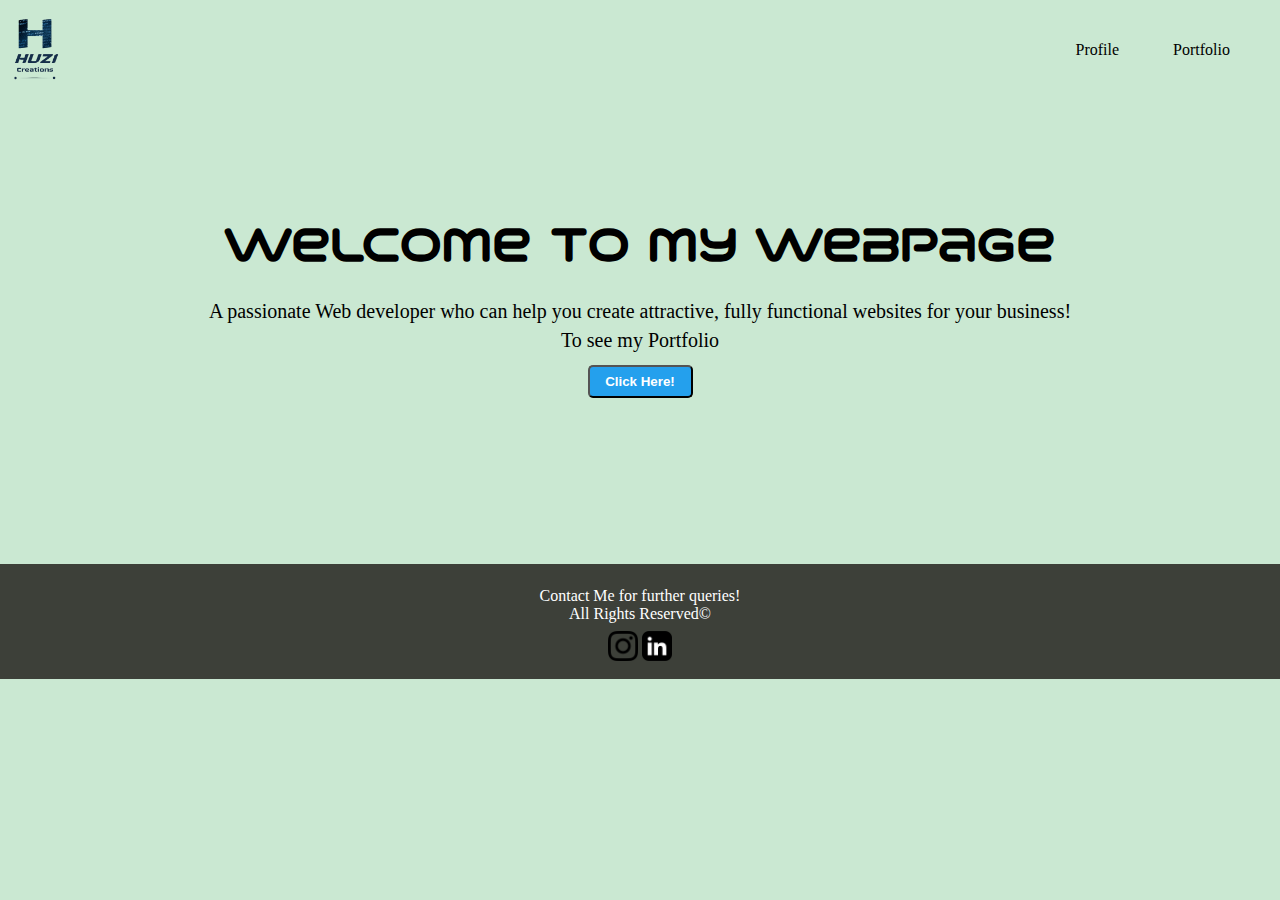
<file: index.html>
<!DOCTYPE html>
<html lang="en">
<head>
    
    <meta charset="UTF-8">
    <meta name="viewport" content="width=device-width, initial-scale=1.0">
    <link rel="stylesheet" href="index.css">
    <title>Portfolio Folder</title>
</head>
<body>
    <header>
        <nav id="navbar">
            <img src="Logo-removebg-preview.png" alt="image" id="logo">

            <!-- <h5>Logo Here</h5> -->
            <ul>
                <li class="list-item"> <a href="abt.html" class="a-li">Profile</a></li>
                <li class="list-items"> <a href="mainpg.html" class="a-li">Portfolio</a></li>
            </ul>
        </nav>
    </header>
        <main>
            <h2 class="welcome">Welcome to my Webpage</h2>
            <div class="p-art">
            <p class="main-art p1-art">A passionate Web developer who can help you create attractive, fully functional websites for your business!</p>
            <p class="main-art p2-art">To see my Portfolio</p>
            <a href="mainpg.html" target="_blank"><button id="click-here">Click Here!</button></a>
        </div>
        </main>
    <footer id="footer">
        <p><a href="mailto:uzair.waheed63@gmail.com" id="contact">Contact Me</a> for further queries!</p>
        <p>All Rights Reserved&#169</p>
        <a href="https://www.instagram.com/mohammaduzairwaheed" target="_blank"><img src="black-instagram-icon.png" alt="insragram" id="insta"></a>
        <a href="https://www.linkedin.com/in/uzairwaheed63/" target="_blank"><img src="linkedin.png" alt="linkedin" id="linkdin"></a>
    </footer>
</body>
</html>
</file>
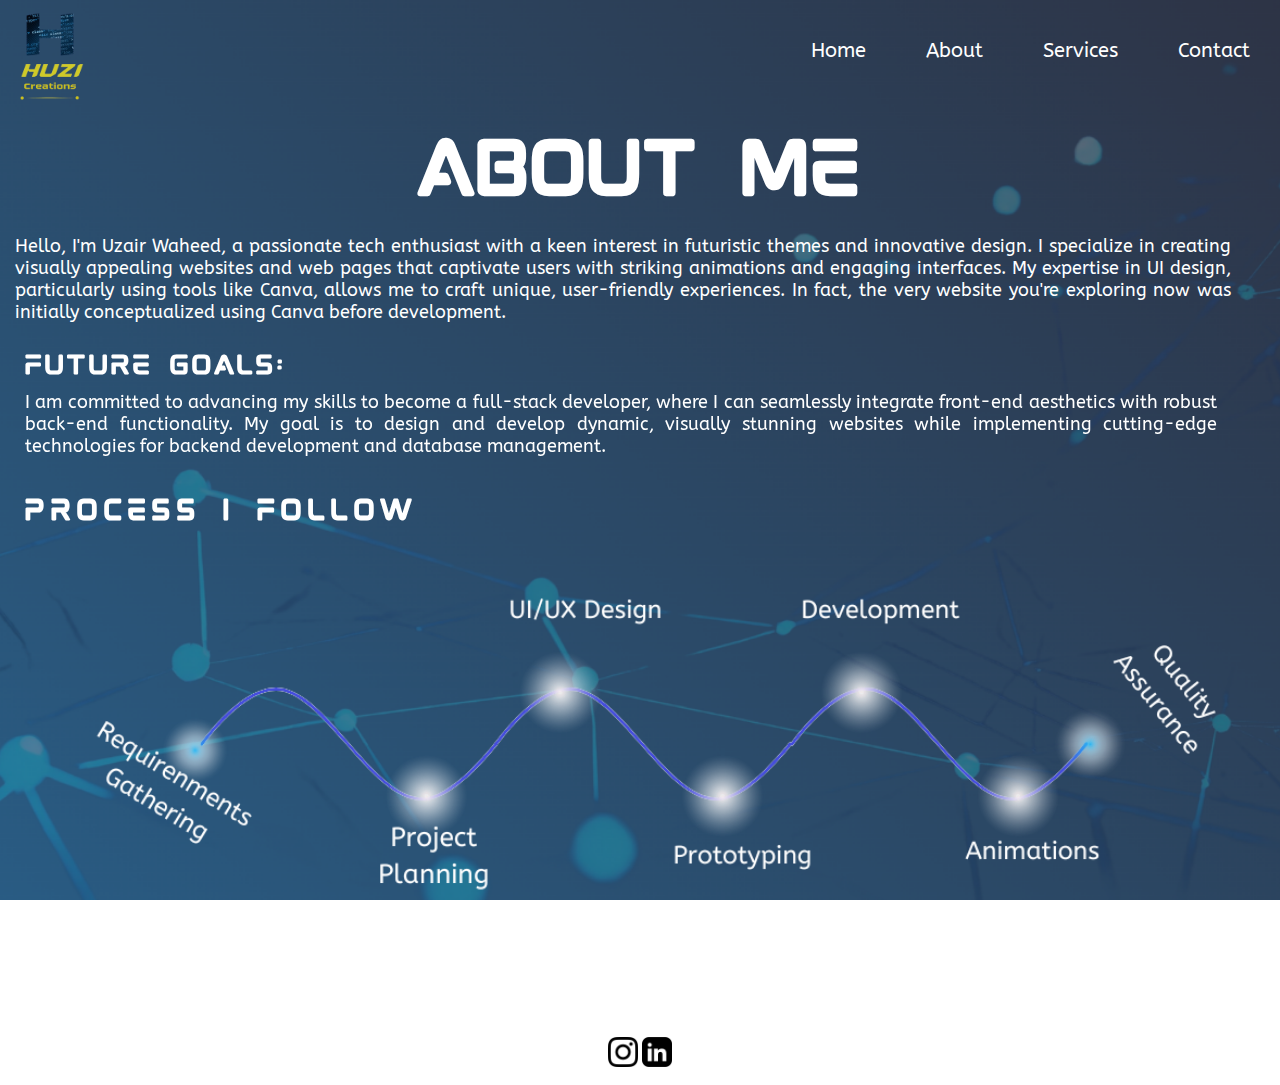
<file: abt.html>
<!DOCTYPE html>
<html lang="en">

<head>
    <link rel="stylesheet" href="https://unpkg.com/aos@next/dist/aos.css" />
    <link rel="stylesheet" href="about.css">
    <meta charset="UTF-8">
    <meta name="viewport" content="width=device-width, initial-scale=1.0">
    <title>About Me</title>
</head>

<!-- <script src="abt.js"></script> -->
<script src="nav.js"></script>

<body>
    <header>
        <nav>
            <ul class="sidebar">
                <li onclick="hide()"><a href=""><svg xmlns="http://www.w3.org/2000/svg" height="24px" viewBox="0 -960 960 960" width="24px" fill="#fff"><path d="m256-200-56-56 224-224-224-224 56-56 224 224 224-224 56 56-224 224 224 224-56 56-224-224-224 224Z"/></svg></a></li>
                <li><a href="mainpg.html">Home</a></li>
                <li><a href="abt.html">About</a></li>
                <li><a href="services.html">Services</a></li>
                <li><a href="contact.html">Contact</a></li>
            </ul>
            <ul>
                <li> <img src="yellowlogo.png" alt="logo" width="100" class="logo" style="margin-top: 8px;"></li>
                <li class="hidden"><a href="mainpg.html">Home</a></li>
                <li class="hidden"><a href="abt.html">About</a></li>
                <li class="hidden"><a href="services.html">Services</a></li>
                <li class="hidden"><a href="contact.html">Contact</a></li>
                <li class="menu-button" onclick="showsidebar()"><a href="#"><svg xmlns="http://www.w3.org/2000/svg" height="24px"
                            viewBox="0 -960 960 960" width="24px" fill="#fff">
                            <path d="M120-240v-80h720v80H120Zm0-200v-80h720v80H120Zm0-200v-80h720v80H120Z" />
                        </svg></a></li>
            </ul>
        </nav>
    </header>
    
        <main>
            <section>
            <div class="me">
                <h1 id="head-about">About Me</h1>
                <p id="about-me">Hello, I'm Uzair Waheed, a passionate tech enthusiast with a keen interest in
                    futuristic themes and
                    innovative design. I specialize in creating visually appealing websites and web pages that captivate
                    users
                    with striking animations and engaging interfaces. My expertise in UI design, particularly using
                    tools like
                    Canva, allows me to craft unique, user-friendly experiences. In fact, the very website you're
                    exploring now
                    was initially conceptualized using Canva before development.
                </p>
            </div>

            <div id="future" data-aos="fade-up">
                <h3 id="future-goals-head">Future Goals:</h3>
                <p id="my-future-goals">
                    I am committed to advancing my skills to become a full-stack developer, where I can seamlessly
                    integrate
                    front-end aesthetics with robust back-end functionality. My goal is to design and develop dynamic,
                    visually
                    stunning websites while implementing cutting-edge technologies for backend development and database
                    management.
                </p>
            </div>
    </section>
    <section>
            <div class="webdesign" data-aos="fade-up">
                <div id="process">
            <h3 id="process-head">Process I follow</h3>
            <img src="process.png" alt="process" id="process-img"  data-aos="fade-up">
    </section>
    </main>

    <footer id="footer">
        <p><a href="#" id="contact">Contact Me</a> for further queries!</p>
        <p>All Rights Reserved&#169</p>
        <a href="https://www.instagram.com/mohammaduzairwaheed" target="_blank"><img
                src="black-instagram-icon.png" alt="insragram" id="insta"></a>
        <a href="https://www.linkedin.com/in/uzairwaheed63/" target="_blank"><img src="linkedin.png"
                alt="linkedin" id="linkdin"></a>
    </footer>
    <script src="https://unpkg.com/aos@next/dist/aos.js"></script>
    <script>
      AOS.init();
    </script>
</body>

</html>
</file>
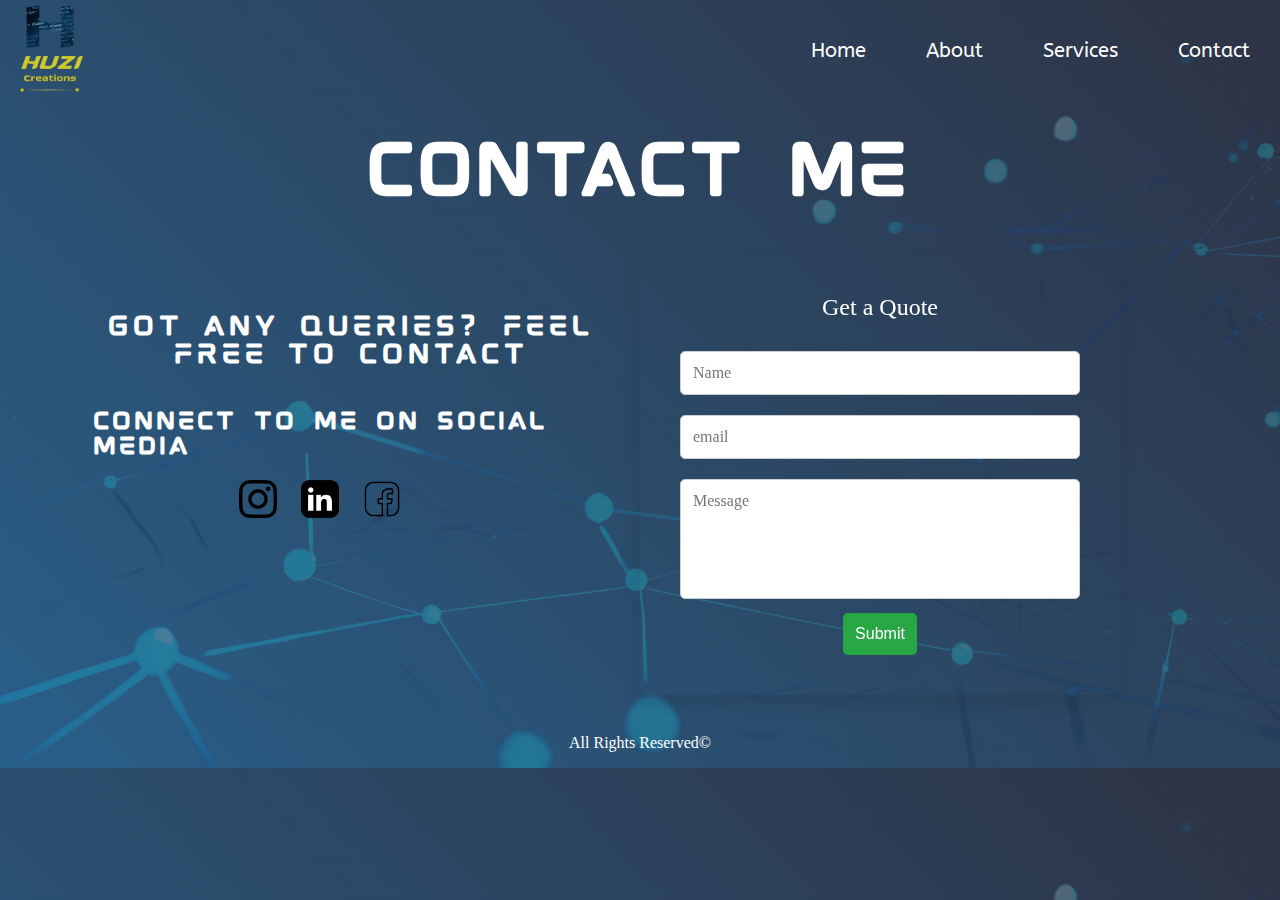
<file: contact.html>
<!DOCTYPE html>
<html lang="en">

<head>
    <link rel="stylesheet" href="https://unpkg.com/aos@next/dist/aos.css" />
    <link rel="stylesheet" href="contact.css">
    <meta charset="UTF-8">
    <meta name="viewport" content="width=device-width, initial-scale=1.0">
    <title>Contact Me</title>
</head>
<script src="nav.js"></script>

<body>
    <header>
        <nav>
            <ul class="sidebar">
                <li onclick="hide()"><a href=""><svg xmlns="http://www.w3.org/2000/svg" height="24px"
                            viewBox="0 -960 960 960" width="24px" fill="#fff">
                            <path
                                d="m256-200-56-56 224-224-224-224 56-56 224 224 224-224 56 56-224 224 224 224-56 56-224-224-224 224Z" />
                        </svg></a></li>
                <li><a href="mainpg.html">Home</a></li>
                <li><a href="abt.html">About</a></li>
                <li><a href="services.html">Services</a></li>
                <li><a href="contact.html">Contact</a></li>
            </ul>
            <ul>
                <li> <img src="yellowlogo.png" alt="logo" width="100" class="logo"></li>
                <li class="hidden"><a href="mainpg.html">Home</a></li>
                <li class="hidden"><a href="abt.html">About</a></li>
                <li class="hidden"><a href="services.html">Services</a></li>
                <li class="hidden"><a href="contact.html">Contact</a></li>
                <li class="menu-button" onclick="showsidebar()"><a href="#"><svg xmlns="http://www.w3.org/2000/svg"
                            height="24px" viewBox="0 -960 960 960" width="24px" fill="#fff">
                            <path d="M120-240v-80h720v80H120Zm0-200v-80h720v80H120Zm0-200v-80h720v80H120Z" />
                        </svg></a></li>
            </ul>
        </nav>
    </header>
    <div id="content">
        <main>
            <section>
                <h1 class="contact-head">Contact Me</h1>
                <div id="complete-pg">
                    <div class="cont-me">
                        <div id="query">
                            <h3 id="query-head">Got any queries? Feel free to contact</h3>
                        </div>
                        <div class="social">
                            <div class="social-media">
                                <h3 id="con-me">Connect to me on social media</h3>
                                <div class="imp-links">
                                    <a href="https://www.instagram.com/mohammaduzairwaheed"> <img src="black-instagram-icon.png" alt="Instagram" class="cont"></a>
                                    <a href="https://www.linkedin.com/in/uzairwaheed63/"><img src="linkedin.png" alt="" class="cont"></a>
                                    <a href="https://www.facebook.com/huzibhai.001"><img src="social-media.png" alt="" class="cont"></a>
                                </div>
                            </div>

                        </div>
                    </div>
                    <form action="https://api.web3forms.com/submit" method="POST" data-aos="fade-up" data-aos-duration="3000" id="form1">
                        <h1>Get a Quote</h1>
                        <input type="hidden" name="access_key" value="557b2ddb-8cb8-476c-8d2c-423bb7bb3426">
                        <input type="text" placeholder="Name" id="name" name="name">
                        <div id="nm-error"></div>
                        <input type="email" id="email" placeholder="email" name="email">
                        <div id="eml-err"></div>
                        <textarea name="message" id="msg" placeholder="Message"></textarea>
                        <div id="msg-err"></div>

                        <input type="submit" value="Submit" id="submit">
                    </form>
                </div>
            </section>
        </main>
    </div>

    <footer>
        <p id="rightss">All Rights Reserved&#169</p>
    </footer>

    <script src="formval.js"></script>

    <!-- FORM VALIDATION -->
    <script src="https://unpkg.com/aos@next/dist/aos.js"></script>
    <script>
        AOS.init();
    </script>
</body>

</html>
</file>
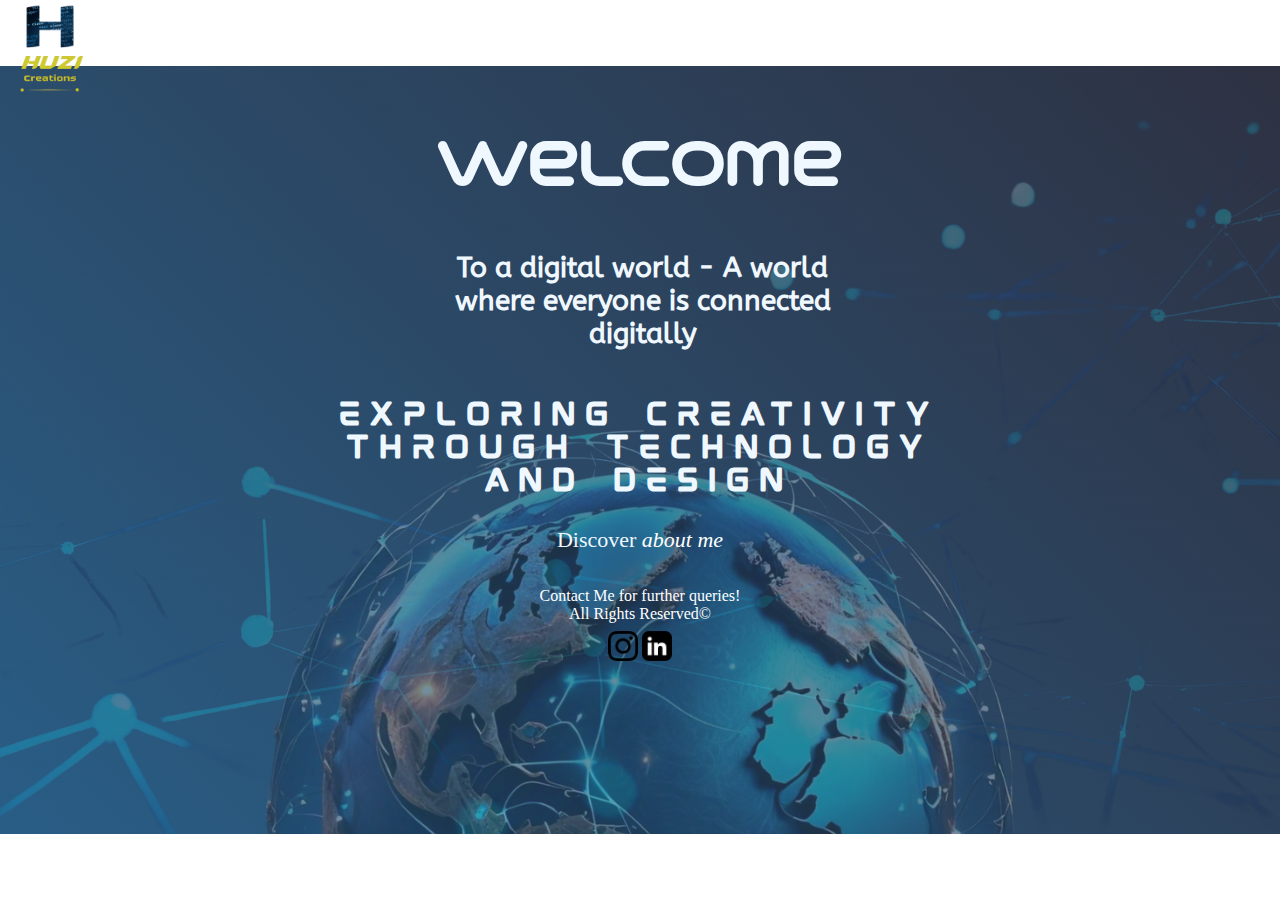
<file: mainpg.html>
<!DOCTYPE html>
    <html lang="en">
    <head>
        <link rel="stylesheet" href="https://unpkg.com/aos@next/dist/aos.css" />
        <link rel="stylesheet" href="mainpg.css">
        <meta charset="UTF-8">
        <meta name="viewport" content="width=device-width, initial-scale=1.0">
        <title>Portfolio || Uzair</title>
    </head>
    <script src="nav.js"></script>
    <body>
        <header>
        <nav>
            <ul class="sidebar" >
                <li onclick="hide()"><a href=""><svg xmlns="http://www.w3.org/2000/svg" height="24px" viewBox="0 -960 960 960" width="24px" fill="#fff"><path d="m256-200-56-56 224-224-224-224 56-56 224 224 224-224 56 56-224 224 224 224-56 56-224-224-224 224Z"/></svg></a></li>
                <li><a href="mainpg.html">Home</a></li>
                <li><a href="abt.html">About</a></li>
                <li><a href="services.html">Services</a></li>
                <li><a href="contact.html">Contact</a></li>
            </ul>
            <ul>
                <li> <img src="yellowlogo.png" alt="logo" width="100" class="logo"></li>
                <li class="hidden"><a href="mainpg.html">Home</a></li>
                <li class="hidden"><a href="abt.html">About</a></li>
                <li class="hidden"><a href="services.html">Services</a></li>
                <li class="hidden"><a href="contact.html">Contact</a></li>
                <li class="menu-button" onclick="showsidebar()"><a href="#"><svg xmlns="http://www.w3.org/2000/svg" height="24px"
                            viewBox="0 -960 960 960" width="24px" fill="#fff">
                            <path d="M120-240v-80h720v80H120Zm0-200v-80h720v80H120Zm0-200v-80h720v80H120Z" />
                        </svg></a></li>
            </ul>
        </nav>
        </header>
        <main class="content">
            <div class="digital">
                <h1 id="welcome">Welcome</h1>
                <h5 class="digital-para">To a digital world - A world where everyone is connected digitally</h5>
                </div>
                <div class="explore">
                <h5>
                    Exploring Creativity through Technology and Design
                </h5>
            </div>
      
        <p class="discover" >
            Discover <a href="abt.html" id="about">about me</a>
        </p>
    </main>
        <footer id="footer">
            <p><a href="#" id="contact">Contact Me</a> for further queries!</p>
            <p>All Rights Reserved&#169</p>
            <a href="https://www.instagram.com/mohammaduzairwaheed" target="_blank"><img src="black-instagram-icon.png" alt="insragram" id="insta"></a>
            <a href="https://www.linkedin.com/in/uzairwaheed63/" target="_blank"><img src="linkedin.png" alt="linkedin" id="linkdin"></a>
        </footer>
    </body>
    <script src="https://unpkg.com/aos@next/dist/aos.js"></script>
    <script>
      AOS.init();
    </script>
    </html>
</body>
</html>
</file>
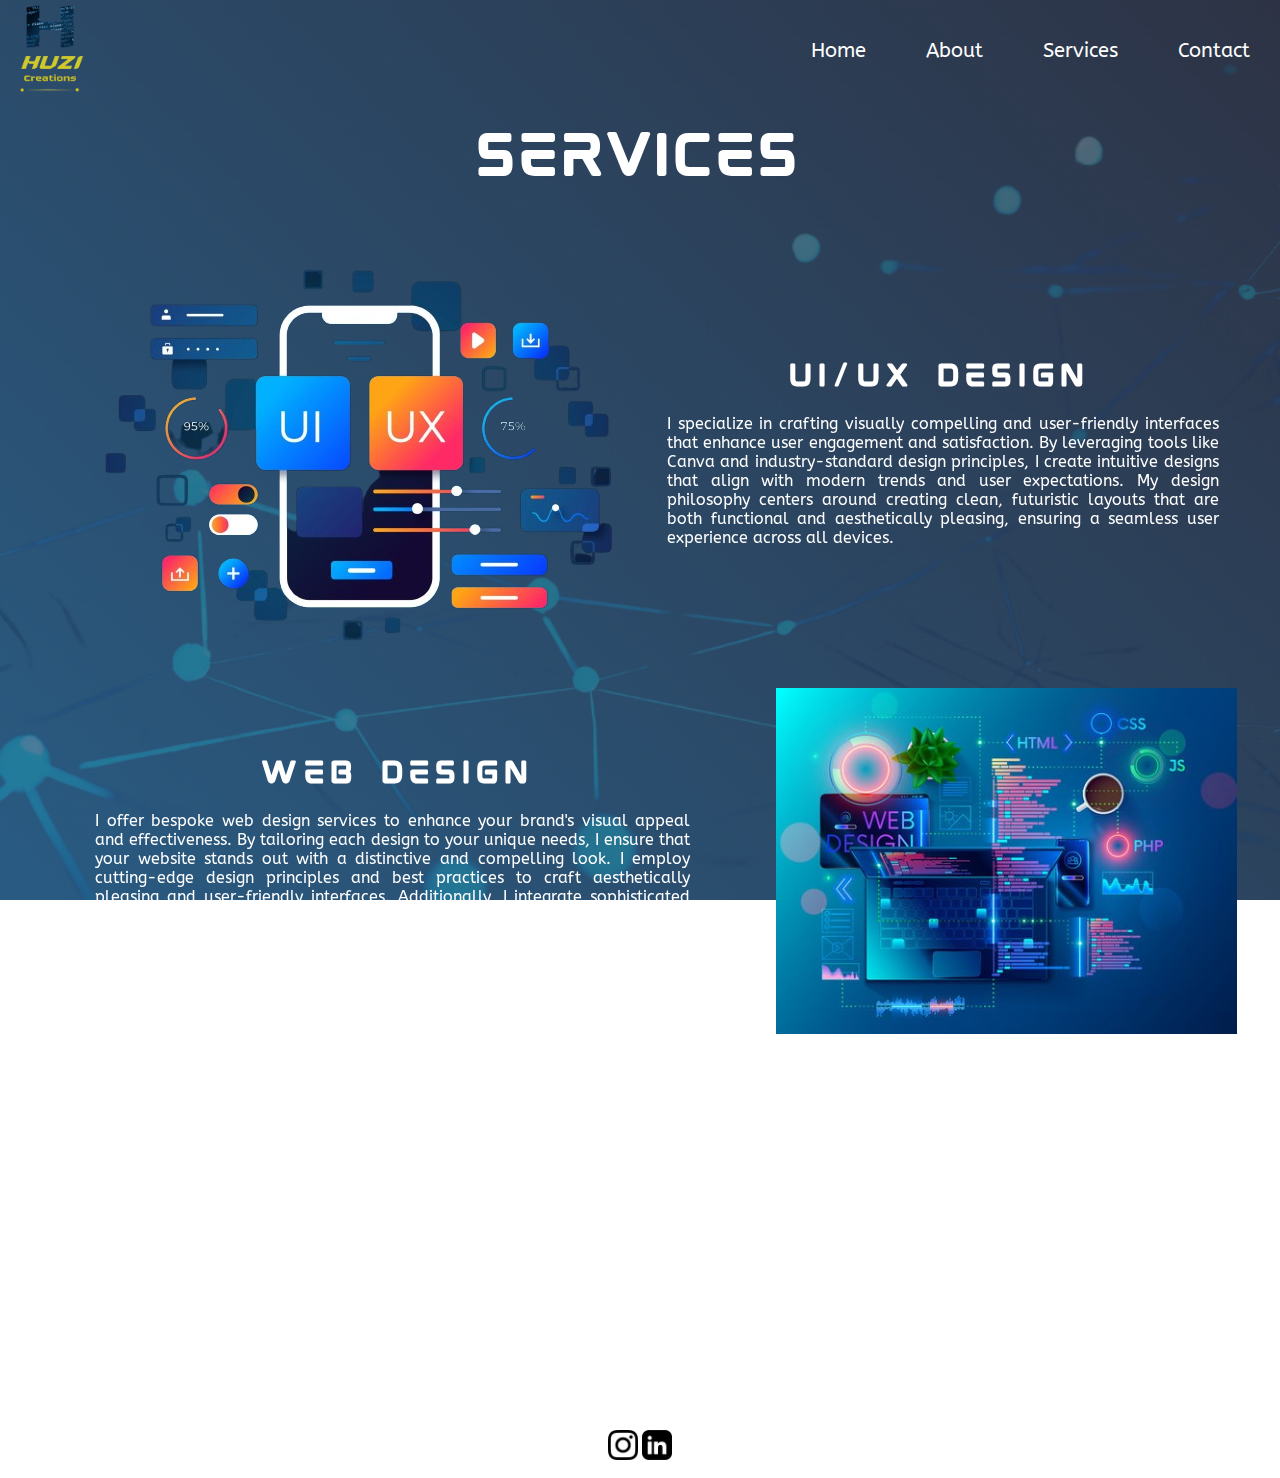
<file: services.html>
<!DOCTYPE html>
<html lang="en">

<head>
    <link rel="stylesheet" href="https://unpkg.com/aos@next/dist/aos.css" />
    <link rel="stylesheet" href="services.css">
    <meta charset="UTF-8">
    <meta name="viewport" content="width=device-width, initial-scale=1.0">
    <title>My Services</title>
</head>
<!-- <script src="abt.js"></script> -->
 <script src="nav.js"></script>
<body>
    <header>
        <nav>
            <ul class="sidebar">
                <li onclick="hide()"><a href=""><svg xmlns="http://www.w3.org/2000/svg" height="24px" viewBox="0 -960 960 960" width="24px" fill="#fff"><path d="m256-200-56-56 224-224-224-224 56-56 224 224 224-224 56 56-224 224 224 224-56 56-224-224-224 224Z"/></svg></a></li>
                <li><a href="mainpg.html">Home</a></li>
                <li><a href="abt.html">About</a></li>
                <li><a href="services.html">Services</a></li>
                <li><a href="contact.html">Contact</a></li>
            </ul>
            <ul>
                <li> <img src="yellowlogo.png" alt="logo" width="100" class="logo"></li>
                <li class="hidden"><a href="mainpg.html">Home</a></li>
                <li class="hidden"><a href="abt.html">About</a></li>
                <li class="hidden"><a href="services.html">Services</a></li>
                <li class="hidden"><a href="contact.html">Contact</a></li>
                <li class="menu-button" onclick="showsidebar()"><a href="#"><svg xmlns="http://www.w3.org/2000/svg" height="24px"
                            viewBox="0 -960 960 960" width="24px" fill="#fff">
                            <path d="M120-240v-80h720v80H120Zm0-200v-80h720v80H120Zm0-200v-80h720v80H120Z" />
                        </svg></a></li>
            </ul>
        </nav>
    </header>
    <main>
        <h1 id="service-head">Services</h1>
        <section id="my-services">
            <div class="uiux" data-aos="fade-right"  data-aos-offset="200" data-aos-easing="ease-in-sine" data-aos-duration="600">
                <img src="UIUxbgg.png" alt="UI/UX Design" id="uiux-img">
                <!-- this will be a div with flex properties -->
                <div id="uiux-text">
                    <h3 id="uiux-head">UI/UX Design</h3>
                    <!--this div will have flex properties and will be in column direction-->
                    <p id="uiux-para">I specialize in crafting visually compelling and user-friendly interfaces that
                        enhance user
                        engagement and satisfaction. By leveraging tools like Canva and industry-standard design
                        principles, I create intuitive designs that align with modern trends and user expectations. My
                        design philosophy centers around creating clean, futuristic layouts that are both functional and
                        aesthetically pleasing, ensuring a seamless user experience across all devices.</p>
                </div>
            </div>
            <div class="webdesign hiden" data-aos="fade-left"  data-aos-offset="200" data-aos-easing="ease-in-sine" data-aos-duration="600">
                <div id="web-design-text">
                    <h3 id="web-design-head">Web Design</h3>
                    <p id="web-design-para">I offer bespoke web design services to enhance your brand's visual appeal
                        and effectiveness. By
                        tailoring
                        each design to your unique needs, I ensure that your website stands out with a distinctive and
                        compelling look. I employ cutting-edge design principles and best practices to craft
                        aesthetically
                        pleasing and user-friendly interfaces. Additionally, I integrate sophisticated animations and
                        interactive elements to create a dynamic and engaging experience that captures your audience's
                        attention
                        and aligns with your brand's identity.</p>
                </div>
                <img src="webdesign.jpg" alt="web design" id="web-design-img">
            </div>
            <div class="fullstack hiden" data-aos="fade-right"  data-aos-offset="200" data-aos-easing="ease-in-sine" data-aos-duration="600">
                <img src="fullstack-removebg-preview.png" alt="Full stack web dev" id="fullstack-img">
                <div id="fullstack-text">
                    <h3 id="fullstack-head">Full Stack Development</h3>
                    <p id="fullstack-para">As I expand my skills, my goal is to offer comprehensive full-stack
                        development services. This includes front-end development, creating visually appealing user
                        interfaces, and back-end integration with robust technologies like Node.js and PHP. I aim to
                        manage databases using platforms like MySQL and MongoDB, ensuring secure and scalable solutions.
                        From initial design to final deployment, I focus on delivering cohesive, fully functional
                        websites tailored to meet business needs. My approach integrates UI/UX design with server-side
                        functionality, providing seamless, user-friendly, and technically sound products.</p>
                </div>
            </div>
        </section>

    </main>
    <footer id="footer">
        <p><a href="#" id="contact">Contact Me</a> for further queries!</p>
        <p>All Rights Reserved&#169</p>
        <a href="https://www.instagram.com/mohammaduzairwaheed" target="_blank"><img
                src="black-instagram-icon.png" alt="insragram" id="insta"></a>
        <a href="https://www.linkedin.com/in/uzairwaheed63/" target="_blank"><img src="linkedin.png"
                alt="linkedin" id="linkdin"></a>
    </footer>
    <script src="https://unpkg.com/aos@next/dist/aos.js"></script>
    <script>
      AOS.init();
    </script>
</body>

</html>
</file>
<file: index.css>
@font-face {
    font-family: myFirstFont;
    src: url(VarinoNormal.otf);
  }
*{
    margin: 0;
    padding: 0;
}
body{
    background-color: #cae8d2;
}
#logo{
    width: 70px;
    height: 70px;
}
.a-li {  /* Targets anchor tags with class "a-li" */
    color: black; /* Initial color */
    transition: color 0.5s ease-in-out; /* Transition duration and easing function */
    text-decoration: none;
  }
  a.a-li:hover {
    color: #1d9b71; /* Target color on hover */
    text-decoration: underline;
  }
#navbar{
    margin-top: 15px;
    display: flex;
    flex-direction: row;
    justify-content: space-between;
}
ul{
    align-self: center;
}
li{
    display: inline;
    margin: 0 50px 0 0;
}
.welcome{
    text-align: center;
    margin-top: 142px;
    font-size: 45px;
    font-family: myFirstFont;
    animation: fadin 5s;
}
@keyframes fadin {
    0%{
        opacity: 0;
    }
    100%{
        opacity: 1;
    }
    
}
.p-art{
    margin-top: 25px;
    line-height: 29px;
    text-align: center;
    font-size: 20px;
}
#footer{

    color: white;
    text-align: center;
    margin-top: 166px;
    background-color: #3d4039;
    padding: 23px 0 17px 0;
    height: 75px;
}
#contact{
    color: white;
    text-decoration: none;
}
#click-here{
    color: black;
    width: 105px;
    height: 33px;
    margin-top: 10px;
    border-radius: 5px;
    font-weight: 550;
    background-color: #24A0ED;
    color: #fff;
    cursor: pointer;
    transition: background-color 0.5s ease-in-out;
}
#click-here:hover{
    background-color: rgb(23, 209, 147);
}
#insta{
    width: 30px;
    height: 30px;
    margin-top: 8px;
}
#linkdin{
    width: 30px;
    height: 30px;
    margin-top: 8px;
}
</file>
<file: about.css>
* {
    margin: 0;
    padding: 0;
}

body {
    background: url(abtbg.png);
    background-size: cover; /* Ensures the background covers the entire area */
    background-position: center; /* Center the background image */
    background-repeat: no-repeat; /* Prevents the background from repeating */
    background-attachment: fixed; /* This keeps the background fixed while scrolling */
    margin: 0;
    padding: 0;
    height: 100vh; 
}
@font-face {
    font-family: abeezee;
    src: url(ABeeZee-Regular.ttf);
}

@font-face {
    font-family: "varino";
    src: url(VarinoNormal.otf);
}

@font-face {
    font-family: mokoto;
    src: url(Mokoto_Demo.ttf);
}

.abeezee-regular {
    font-family: "ABeeZee", sans-serif;
    font-weight: 400;
    font-style: normal;
}

.abeezee-regular-italic {
    font-family: "ABeeZee", sans-serif;
    font-weight: 400;
    font-style: italic;
}


main {
    margin: 35px 0 0 0;
    color: white;
}

.logo{
    margin-top: 0px;
}

nav ul{
    width: 100%;
    list-style-type: none;
    display: flex;
    justify-content: flex-end;
    align-items: center;
}
nav li{
    height: 100px;
    font-family: "ABeeZee", sans-serif;
    font-size: 20PX;
}
nav a{
height: 100%;
padding: 0 30px;
text-decoration: none;
display: flex;
align-items: center;
color: white;
transition: color 0.3s ease-in-out;
}
nav a:hover{
    color: #1d9b71; /* Target color on hover */
    text-decoration: underline;
}
nav li:first-child{
    margin-right: auto;
}
.sidebar{
    position: fixed;
    top: 0;
    right: 0;
    height:40%;
    width: 170px;
    z-index: 999;
    background-color: #174f6e42;
    backdrop-filter: blur(10px);
    box-shadow: -10px 0 10px rgba(60, 91, 138, 0.123);
    display:none;
    flex-direction: column;
    align-items: flex-start;
    justify-content: flex-start;
    transition: transform 0.3s ease-in-out;
}
.sidebar li{
    width: 100%;
}
.sidebar a{
    width: 100%;
}
.menu-button{
    display: none;
}



#head-about {
    font-size: 80px;
    font-family: mokoto;
    letter-spacing: 4px;
    text-align: center;
    animation: fadein 5s;
}

@keyframes fadein {
    0%{
        opacity: 0;
    }
    100%{
        opacity: 1;
    }
}

#about-me{
    font-family: "ABeeZee", sans-serif;
    font-weight: 400;
    font-style: normal;
    font-size: 18px;
    width: 95%;
    text-align: justify;
    margin: 20px 0 0 15px;
}
#future{
    margin: 30px 0 0 25px;
}
#future-goals-head{
    font-family: mokoto;
    font-size: 28px;
    letter-spacing: 4px;
}

#my-future-goals{
    margin: 10px 0 0 0;
    font-family: "ABeeZee", sans-serif;
    font-weight: 400;
    font-style: normal;
    font-size: 18px;
    width: 95%;
    text-align: justify;
}

#process{
    margin: 20px 0 0 0;
    position: relative;
    display: inline-block;
}



#process-head{
    margin: 20px 0 0 25px;
    font-family: mokoto;
    letter-spacing: 7px;
    font-size:30px;
}

#process-img{
    margin: 40px 0 0 90px;
    border-radius: 2rem;
    
    width: 100%; /* Adjust the width as needed */
    height: auto;
    border: none;
    transition: box-shadow 0.5s ease-in-out;
}

#process-img:hover {
    border-radius: 2rem;
    box-shadow: 0 0 30px 15px rgba(47, 138, 168, 0.6), /* Light Blue */
                0 0 40px 20px rgba(250, 250, 250, 0.6); /*White*/
}
.hidden-anim{
    opacity: 0;
    transform: translateY(20px); /* Optional, adds a slight upward movement */
    transition: opacity 0.8s ease-out, transform 0.8s ease-out;
}

.show-anim{
    opacity: 1;
    transform: translateY(0);
}

#footer {

    color: white;
    text-align: center;
    margin-top: 45px;
    padding: 23px 0 17px 0;
    height: 75px;
}

#insta {
    width: 30px;
    height: 30px;
    margin-top: 8px;
}

#linkdin {
    width: 30px;
    height: 30px;
    margin-top: 8px;
}

#contact {
    color: white;
    text-decoration: none;
    transition: color 0.5s ease-in-out;
    /* Transition duration and easing function */
}

#contact:hover {

    text-decoration: underline;
}

@media (max-width: 800px) {

    .hidden {
        display: none;
    }
    .menu-button{
        display: block;
    }
    nav li{
    font-size: 12px;
    }

}
@media(min-width: 0px) and (max-width: 500px){
    body {
        background-position: center;
        background-repeat: no-repeat;
        background-size: cover;
        height: 100vh; /* Full screen height */
        margin: 0;
        padding: 0;
    }

    #head-about{
    font-size: 45px;
}
#about-me, #my-future-goals{
    font-size: 15px;
}
#about-me{
    margin: 28px auto;
    width: 90vw;

}
#process-img{
    width:92%;
    margin: 25px 0 0 4%;
}
#process-head{
    font-size: 21px;
}
#future-goals-head{
    font-size: 20px;
}
#my-future-goals{
    margin: 12px 10px 0 0;
}
#footer{
    margin: 20px 0 0 0;
}
}
@media(min-width: 500px) and (max-width:800px){
    #process-img{
        width:92%;
        margin: 25px 0 0 4%;
    }
    #about-me, #my-future-goals{
        font-size: 16px;
    }
    #future-goals-head{
        font-size: 25px;
    }
    #process-head{
        font-size: 25px;
    }
    #head-about{
        font-size: 55px;
    }
}
</file>
<file: contact.css>
@import url('https://fonts.googleapis.com/css2?family=ABeeZee:ital@0;1&display=swap');

@font-face {
    font-family: "varino";
    src: url(VarinoNormal.otf);
}

@font-face {
    font-family: mokoto;
    src: url(Mokoto_Demo.ttf);
}

.abeezee-regular {
    font-family: "ABeeZee", sans-serif;
    font-weight: 400;
    font-style: normal;
}

.abeezee-regular-italic {
    font-family: "ABeeZee", sans-serif;
    font-weight: 400;
    font-style: italic;
}

* {
    margin: 0;
    padding: 0;
}

body {
    background: url(abtbg.png);
    background-attachment: fixed;
}

nav ul{
    width: 100%;
    list-style-type: none;
    display: flex;
    justify-content: flex-end;
    align-items: center;
}
nav li{
    height: 100px;
    font-family: "ABeeZee", sans-serif;
    font-size: 20PX;
}
nav a{
height: 100%;
padding: 0 30px;
text-decoration: none;
display: flex;
align-items: center;
color: white;
transition: color 0.3s ease-in-out;
}
nav a:hover{
    color: #1d9b71; /* Target color on hover */
    text-decoration: underline;
}
nav li:first-child{
    margin-right: auto;
}
.sidebar{
    position: fixed;
    top: 0;
    right: 0;
    height:40%;
    width: 170px;
    z-index: 999;
    background-color: #174f6e42;
    backdrop-filter: blur(10px);
    box-shadow: -10px 0 10px rgba(60, 91, 138, 0.123);display:none;
    flex-direction: column;
    align-items: flex-start;
    justify-content: flex-start;
    transition: transform 0.3s ease-in-out;
}
.sidebar li{
    width: 100%;
}
.sidebar a{
    width: 100%;
}
.menu-button{
    display: none;
}

#content{
margin: 39px;
}

.contact-head{
    color: white;
font-family: mokoto;
letter-spacing: 8px;
font-size: 75px;
text-align: center;
animation: fadin 5s;
}

@keyframes fadin {
    0%{
        opacity: 0;
    }
    100%{
        opacity: 1;
    }
}

#complete-pg{
    color: white;
    display: flex;
    margin: 40px 0 0 0;
}
.cont-me{
    display: flex;
    flex-direction: column;
    width: 50%;
    padding: 5% 0 0 0;
}

#query-head{
font-family: mokoto;
letter-spacing: 7px;
font-size: 28px;
text-align: center;
margin: 0 0 0 25px;
}

/* Form styles */
form {
    padding: 40px;
    border-radius: 10px;
    box-shadow: 0 8px 16px rgba(0, 0, 0, 0.1);
    max-width: 400px;
    width: 100%;
    text-align: center;
}

/* Form header */
form h1 {
    font-size: 24px;
    color: white;
    margin-bottom: 20px;
    font-weight: 500;
}

/* Input fields */
input[type="text"], 
input[type="email"], 
textarea {
    width: 100%;
    padding: 12px;
    margin: 10px 0;
    border: 1px solid #ccc;
    border-radius: 5px;
    font-size: 16px;
    font-family: inherit;
    box-sizing: border-box;
}

/* Textarea specifics */
textarea {
    height: 120px;
    resize: none;
}

/* Submit button */
#submit {
    background-color: #28a745;
    color: white;
    padding: 12px;
    border: none;
    border-radius: 5px;
    cursor: pointer;
    font-size: 16px;
    transition: background-color 0.3s;
}

/* Hover effect for submit button */
#submit:hover {
    background-color: #218838;
}

.contact-details{
    display: flex;
    flex-direction: column;
    margin: 20px 0 0 170px;
}

.imp-links{
    margin: 0 0 0 30%;
}

#con-me{
    font-family: mokoto;
    font-size: 25px;
    letter-spacing: 5px;
    margin: 0 0 0 55px;
}

.cont{
    width:9%;
    margin: 20px 0 0 20px;
}

.social-media{
    margin: 40px 0 0 0;
}

footer {

    color: white;
    text-align: center;
    margin-top: 0px;
    padding: 0px 0 7px 0;
}

@media (max-width: 800px) {
    .hidden {
        display: none;
    }
    .menu-button{
        display: block;
    }
    nav li{
    font-size: 12px;
    }
}
@media (min-width:0px) and (max-width: 500px){
    body {
        background-position: center;
        background-repeat: no-repeat;
        background-size: cover;
        height: 100vh; /* Full screen height */
        margin: 0;
        padding: 0;
    }
    
    html, body {
        overflow-x: hidden;
      }
    #complete-pg{
        flex-direction: column;
    }
    .contact-head{
        font-size: 38px;
    }
    #query-head{
        font-size: 20px;
    }
    #query{
    margin: 0 0 0 -30px;
       width: 93vw;
        display: inline;
    }
    form{
        width: 83%;
        margin: 0 0px 0 -14.5px;
    }
    #con-me{
        text-align: center;
        margin: 0;
        margin: 0 0 0 5px;
        width: 70vw;
        font-size: 20px;
    }
    .imp-links{
        margin: 0 0 0 65px;
        width: 300px;
    }
}
@media(min-width:500px) and (max-width: 800px){
    form{
        width: 50%;
    }
    #con-me{
        margin:  70px 0 0px -40px;
        text-align: center;
        font-size: 22px;
    }
    .cont-me{
        margin: 40px 0 0 0;
    }
    #query-head{
        font-size: 22px;
        margin: 0 0px 0 -7px;
        width:43.5vw;
    }
    .imp-links{
        width: 350px;
        margin: 0 0 0 65px;
    }
}
</file>
<file: mainpg.css>
@import url('https://fonts.googleapis.com/css2?family=ABeeZee:ital@0;1&display=swap');

@font-face {
    font-family: "varino";
    src: url(VarinoNormal.otf);
}
@font-face {
    font-family: mokoto;
    src: url(Mokoto_Demo.ttf);
}
.abeezee-regular {
    font-family: "ABeeZee", sans-serif;
    font-weight: 400;
    font-style: normal;
  }
  
  .abeezee-regular-italic {
    font-family: "ABeeZee", sans-serif;
    font-weight: 400;
    font-style: italic;
  }  

 body{
    background:url(bgg.png);
    background-repeat: no-repeat;
    min-height: 100vh;
    background-position: center;
}

*{
    margin: 0;
    padding: 0;
}
/* body{

} */

nav ul{
    width: 100%;
    list-style-type: none;
    display: flex;
    justify-content: flex-end;
    align-items: center;
}
nav li{
    height: 100px;
    font-family: "ABeeZee", sans-serif;
    font-size: 20PX;
}
nav a{
height: 100%;
padding: 0 30px;
text-decoration: none;
display: flex;
align-items: center;
color: white;
transition: color 0.3s ease-in-out;
}
nav a:hover{
    color: #1d9b71; /* Target color on hover */
    text-decoration: underline;
}
nav li:first-child{
    margin-right: auto;
}
.sidebar{
    position: fixed;
    top: 0;
    right: 0;
    height:40%;
    width: 170px;
    z-index: 999;
    background-color: #174f6e42;
    backdrop-filter: blur(10px);
    box-shadow: -10px 0 10px rgba(60, 91, 138, 0.123);
    display:none;
    flex-direction: column;
    align-items: flex-start;
    justify-content: flex-start;
    transition: transform 0.3s ease-in-out;
}
.sidebar li{
    width: 100%;
}
.sidebar a{
    width: 100%;
}
.menu-button{
    display: none;
}


#welcome{
    font-size: 60px;
    font-family: varino;
    margin: 30px 0 20px 0;
    animation: fadein 5s;
}
@keyframes fadein {
    0%{
        opacity: 0;
    }
    100%{
        opacity: 1;
    }
}
.digital-para{
    font-size: 28px;
    width: 32%;
    text-align: center;
    margin: 50px 0 0 34.2%;
}

.digital, .explore, .discover{
    color: aliceblue;
}
.digital{
    font-family: "ABeeZee", sans-serif;
    margin: 90px 0 0 0;
    text-align: center;
}
.explore{
    width: 50%;
    text-align: justify;
    font-family: mokoto;
    letter-spacing: 12px;
    font-size: 40px;
    text-align: center;
    margin: 50px auto;
}
.discover{
    font-size: 22px;
    margin: -22px 0 0 0;
    text-align: center;
}
#about{
    text-decoration: underline;
    color: white;
}
.content{
    margin-top: -50px;
}
#footer{

    color: white;
    text-align: center;
    margin-top: -11px;
    padding: 45px 0 17px 0;
    height: 75px;
}
#insta{
    width: 30px;
    height: 30px;
    margin-top: 8px;
}
#linkdin{
    width: 30px;
    height: 30px;
    margin-top: 8px;
}
#contact{
    color: white;
    text-decoration: none;
    transition: color 0.5s ease-in-out; /* Transition duration and easing function */
}
#contact:hover{

    text-decoration: underline;
}
#about{
    font-style: italic;
    transition: color 0.5s ease-in-out; /* Transition duration and easing function */
    text-decoration: none;
}
#about:hover{
    text-decoration: underline;
    color: #1d9b71;
}

@media (max-width: 800px) {
    /* body{
        height: 100%;
    } */
    .hidden {
        display: none;
    }
    .menu-button{
        display: block;
    }
    nav li{
    font-size: 12px;
    }
}
@media(min-width: 0px) and (max-width: 500px){
    body {
        background-position: center;
        background-repeat: no-repeat;
        background-size: cover;
        height: 100vh; /* Full screen height */
        margin: 0;
        padding: 0;
    }

    html, body {
        overflow-x: hidden;
      }
    
    .content{
        margin: -52px 0 0 0;
    }
    
    #welcome{
        width: 100%;
        font-size:49px;
    }
    .digital-para{
        width: 80%;
        margin: 6% auto;
    }
    .explore{
        width: 100%;
        margin: 11% auto;
    }

    .logo{
        margin: 4px 0 0 0;
    }

    #footer{
        margin: 130px 0 0 0;
    }
    
}
@media (min-width:500px) and (max-width:800px) {
    body {
        background-position: center;
        background-repeat: no-repeat;
        background-size: cover;
        height: 100vh; /* Full screen height */
        background-attachment: fixed;
    }
    .content{
        margin: -82px 0 0 0;
    }
    .explore{
        width: 80%;
        margin: 4% auto;
    }
    .digital-para{
        width: 49%;
        margin: 5% auto;
    }
    #footer{
        margin: 22px 0 -80% 0;
    }
    
}
</file>
<file: services.css>
@import url('https://fonts.googleapis.com/css2?family=ABeeZee:ital@0;1&display=swap');

@font-face {
    font-family: "varino";
    src: url(VarinoNormal.otf);
}

@font-face {
    font-family: mokoto;
    src: url(Mokoto_Demo.ttf);
}

.abeezee-regular {
    font-family: "ABeeZee", sans-serif;
    font-weight: 400;
    font-style: normal;
}

.abeezee-regular-italic {
    font-family: "ABeeZee", sans-serif;
    font-weight: 400;
    font-style: italic;
}

* {
    margin: 0;
    padding: 0;
}

body {
    background: url(bg_css.png);
    background-size: cover; /* Ensures the background covers the entire area */
    background-position: center; /* Center the background image */
    background-repeat: no-repeat; /* Prevents the background from repeating */
    background-attachment: fixed; /* This keeps the background fixed while scrolling */
    margin: 0;
    padding: 0;
    height: 100vh;
}

nav ul{
    width: 100%;
    list-style-type: none;
    display: flex;
    justify-content: flex-end;
    align-items: center;
}
nav li{
    height: 100px;
    font-family: "ABeeZee", sans-serif;
    font-size: 20PX;
}
nav a{
height: 100%;
padding: 0 30px;
text-decoration: none;
display: flex;
align-items: center;
color: white;
transition: color 0.3s ease-in-out;
}
nav a:hover{
    color: #1d9b71; /* Target color on hover */
    text-decoration: underline;
}
nav li:first-child{
    margin-right: auto;
}
.sidebar{
    position: fixed;
    top: 0;
    right: 0;
    height:40%;
    width: 170px;
    z-index: 999;
    background-color: #174f6e42;
    backdrop-filter: blur(10px);
    box-shadow: -10px 0 10px rgba(60, 91, 138, 0.123);
    display:none;
    flex-direction: column;
    align-items: flex-start;
    justify-content: flex-start;
    transition: transform 0.3s ease-in-out;
}
.sidebar li{
    width: 100%;
}
.sidebar a{
    width: 100%;
}
.menu-button{
    display: none;
    
}
@media (max-width: 800px) {
   
    .hidden {
        display: none;
    }
    .menu-button{
        display: block;
    }
    nav li{
    font-size: 12px;
    }
}

#service-head {
    font-family: mokoto;
    letter-spacing: 8px;
    font-size: 60px;
    color: white;
    align-content: center;
    text-align: center;
    margin: 30px 0 0 0;
    animation: headFade 7s;
    animation-iteration-count: 2;
}
@keyframes headFade {
    0%{
        opacity: 0;
    }
    100%{
        opacity: 1;
    }
}

.uiux {
    display: flex;
    margin: 60px 0 0 30px;
}

#uiux-img {
    width: 50%;
    margin: 0 0 0 25px;
}

#uiux-head {
    font-family: mokoto;
    font-size: 32px;
    letter-spacing: 8px;
    margin: 0 0 0 20%;
}

#uiux-text {
    color: white;
    text-align: justify;
    align-self: center;
}

#uiux-para {
    font-family: "ABeeZee", sans-serif;
    width: 90%;
    margin: 20px 0 0 0px;
}

.webdesign {
    display: flex;
    width: 90%;
    margin: 30px 0 0 85px;

}

#web-design-head {
    font-family: mokoto;
    font-size: 32px;
    letter-spacing: 8px;
    margin: 0 0 20px 20%;
}

#web-design-text {
    width: 100%;
    color: white;
    margin: 0 0 0 70px;
    text-align: justify;
    align-self: center;
}

#web-design-img {
    width: 40%;
    margin: 0 0 0 80px;
}

#web-design-para {
    margin: 0 0 0 -60px;
    font-family: "ABeeZee", sans-serif;
    width: 110%;
}

.fullstack {
    display: flex;
    margin: 60px 0 0 90px;
}

#fullstack-head{
    font-family: mokoto;
    font-size: 32px;
    letter-spacing: 8px;
}

#fullstack-img {
    width: 35%;
}

#fullstack-text{
    color: white;
    text-align: justify;
    align-self: center;
    margin: 0 0 0 100px;
}

#fullstack-para{
    font-family: "ABeeZee", sans-serif;
    width: 90%;
    margin: 20px 0 0 0px;
}

#footer {

    color: white;
    text-align: center;
    margin-top: 45px;
    padding: 23px 0 17px 0;
    height: 75px;
}

#insta {
    width: 30px;
    height: 30px;
    margin-top: 8px;
}

#linkdin {
    width: 30px;
    height: 30px;
    margin-top: 8px;
}

#contact {
    color: white;
    text-decoration: none;
    transition: color 0.5s ease-in-out;
    /* Transition duration and easing function */
}

#contact:hover {

    text-decoration: underline;
}
@media(min-width: 0px) and (max-width: 500px){
    body {
        background-position: center;
        background-repeat: no-repeat;
        background-size: cover;
        height: 100vh; /* Full screen height */
        margin: 0;
        padding: 0;
    }      
      #service-head{
        font-size: 50px;

      }
      .uiux{
        display: flex;
        flex-direction: column-reverse;
        margin-top:70px;
      }
      #uiux-img{
        margin: 0 0 0 -8px;
     width:90%;
    }
    #uiux-head{
        font-size: 27px;
        width: 100%;
        margin: -30px 0 0 -20px;
        text-align: center;
    }
    #uiux-para{
        font-size: 18px;
    }
    .webdesign{
        display: flex;
        flex-direction: column;
        margin: 0;
    }
    #web-design-head{
        font-size: 27px;
        margin: 50px 0 0 -25px;
        text-align: center;
    }

    #web-design-img{
        width: 90%;
        border-radius: 20px;
        margin: 40px 0 0 40px;
    }

    #web-design-para{
        font-size: 18px;
        width: 100%;
        margin:17px 0 0 -13px;
    }


    .fullstack{
        display: flex;
        flex-direction: column-reverse;
        margin: 0;
        margin: 10px 0 0 0;
    }
    #fullstack-img{
        width: 87%;
        margin: 30px 0 0 27px;
    }
    #fullstack-head{
        text-justify: auto;
        font-size: 27px;
        margin: 50px 0px 0 -49px;
        width: 100%;
        text-align:center;

    }
#fullstack-para{
    width:110%;
    margin: 20px 0px 0 -72px;
    font-size: 18px;
}
    }
@media(min-width: 500px) and (max-width: 800px){

    body {
        background-position: center;
        background-repeat: no-repeat;
        background-size: cover;
        height: 100vh; /* Full screen height */
        margin: 0;
        padding: 0;
    }      
      #service-head{
        font-size: 70px;

      }
      .uiux{
        display: flex;
        flex-direction: column-reverse;
      }
      #uiux-img{
        display: block;
        margin-left: auto;
        margin-right: auto;
        width: 90%;
    }
    #uiux-head{
        font-size: 47px;
        width: 100%;
        margin: 30px 0 0 0;
        text-align: center;
    }
    #uiux-para{
        font-size: 18px;
        text-align: justify;
        margin: 25px 0 0 20px;
    }
    .webdesign{
        display: flex;
        flex-direction: column;
        margin: 0;
    }
    #web-design-head{
        font-size: 47px;
        margin: 20px 0 0 3px;
        text-align: center;
        font-size: 47px;
    }

    #web-design-img{
        width: 70%;
        border-radius: 20px;
        margin: 40px 0 0 20%;
    }

    #web-design-para{
        font-size: 18px;
        width: 95%;
        margin:17px 0 0 20px;
    }


    .fullstack{
        display: flex;
        flex-direction: column-reverse;
        margin: 0;
        margin: 10px 0 0 0;
    }
    #fullstack-img{
        width: 70%;
        margin: 3% 0 0 15%;
    }
    #fullstack-head{
        width: 100%;
        text-align:center;
        font-size: 47px;
        margin: 50px 0 0 -50px;
    }
#fullstack-para{
    width: 100%;
    margin: 20px 0px 0 -54px;
    font-size: 18px;
}
}
</file>
